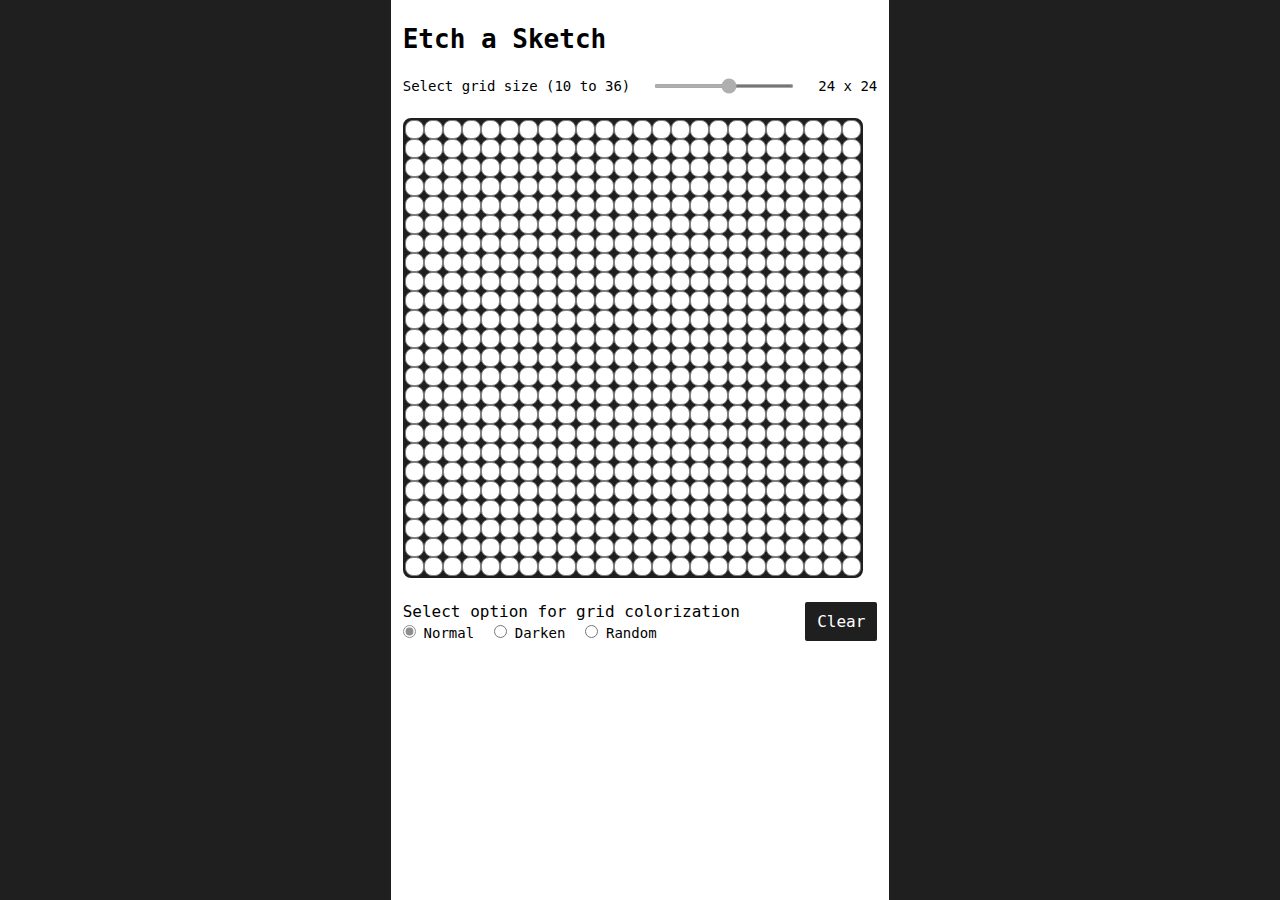
<file: index.html>
<!DOCTYPE html>
<html lang="en">
<head>
  <meta charset="UTF-8">
  <meta name="viewport" content="width=device-width, initial-scale=1.0">
  <title>Etch a Sketch</title>
  <script src="./script.js" defer></script>
  <link rel="stylesheet" href="./style.css">
</head>
<body>
  <div class="container">
    <div class="header-container">
      <h1>Etch a Sketch</h1>
      <div class="slidecontainer">
        <label for="grid-size0-range">Select grid size (10 to 36)</label>
        <input type="range" name="grid-size0-range" min="10" max="36" value="24" class="slider" id="myRange">
        <p id="current-size">20</p>
      </div>
    </div>
    <div class="sketch-container" id="sketch">
    </div>
    <div class="footer-container">
      <div class="options">
        <p>Select option for grid colorization</p>
        <input type="radio" name="colorize" value="normal" class="radio" id="normalRadio" checked>
        <label for="normal">Normal</label>
        <input type="radio" name="colorize" value="darken" class="radio" id="darkenRadio">
        <label for="darken">Darken</label>
        <input type="radio" name="colorize" value="colorize" class="radio" id="colorizRadio">
        <label for="random">Random</label>
      </div>
      <button id="clear">Clear</button>
    </div>
  </div>
</body>
</html>
</file>
<file: style.css>
:root {
    --accent: rgb(142, 142, 142);
    --grey: rgb(31, 31, 31);
}

* {
    margin: 0px;   
    padding: 0px;
    border: none;
    box-sizing: border-box;
    font-family: monospace;
}

body {
    background-color: var(--grey);
}

.container {
    background-color: white;
    display: flex;
    flex-direction: column;
    padding: 24px 12px 24px;
    width: fit-content;
    height: 100vh;
    margin-left: auto;
    margin-right: auto;
}

.sketch-container {
    display: flex;
    flex-direction: column;
    border: 2px solid var(--grey);
    background-color: var(--grey);   
    border-radius: 8px;
    width: 460px;
    height: 460px;
    margin: 24px 0px;
}

.grid-row {
    display: flex;
    flex-direction: row;
    flex: 1 1 auto;
}
.grid-element {
    display: flex;
    border: 1px solid #808080;
    background-color: white;
    opacity: 1;
    border-radius: 8px;
    flex: 1 1 auto;
    transition-duration: 0.1s;
}

.grid-hover {
    transform: scale(1.3);
    border-color: cyan;
    background-color: var(--grey) !important;
    opacity: 1 !important;
}

.slidecontainer {
    display: flex;
    flex-direction: row;
    margin: 24px 0px 0px;
    gap: 24px;
    font-size: 14px;
    align-items: center;
}
.slider {
    width: 140px;
    height: 4px;
    background: lightgray;
    opacity: 0.7;
}
.slider:hover {
    opacity: 1;
    transition: opacity .1s;
}

.slider::-moz-range-thumb {
    width: 10px;
    height: 10px;
    background: var(--accent);
    cursor: pointer;
}

.options p {
    margin-bottom: 4px;
    font-size: 16px;
}

.options label {
    margin-right: 12px;
    font-size: 14px;
}

.footer-container {
    display: flex;
    flex-direction: row;
    justify-content: space-between;
}

input {
    accent-color: var(--accent);
}

button {
    background-color: var(--grey);
    border-radius: 2px;
    padding: 4px 12px;
    color: white;
    font-size: 16px;
    font-weight: 500;
}

button:hover {
    background-color: rgb(57, 57, 57);
}
/* .header-container {

}
.sketch-container  {

}
.footer-container {

} */
</file>
